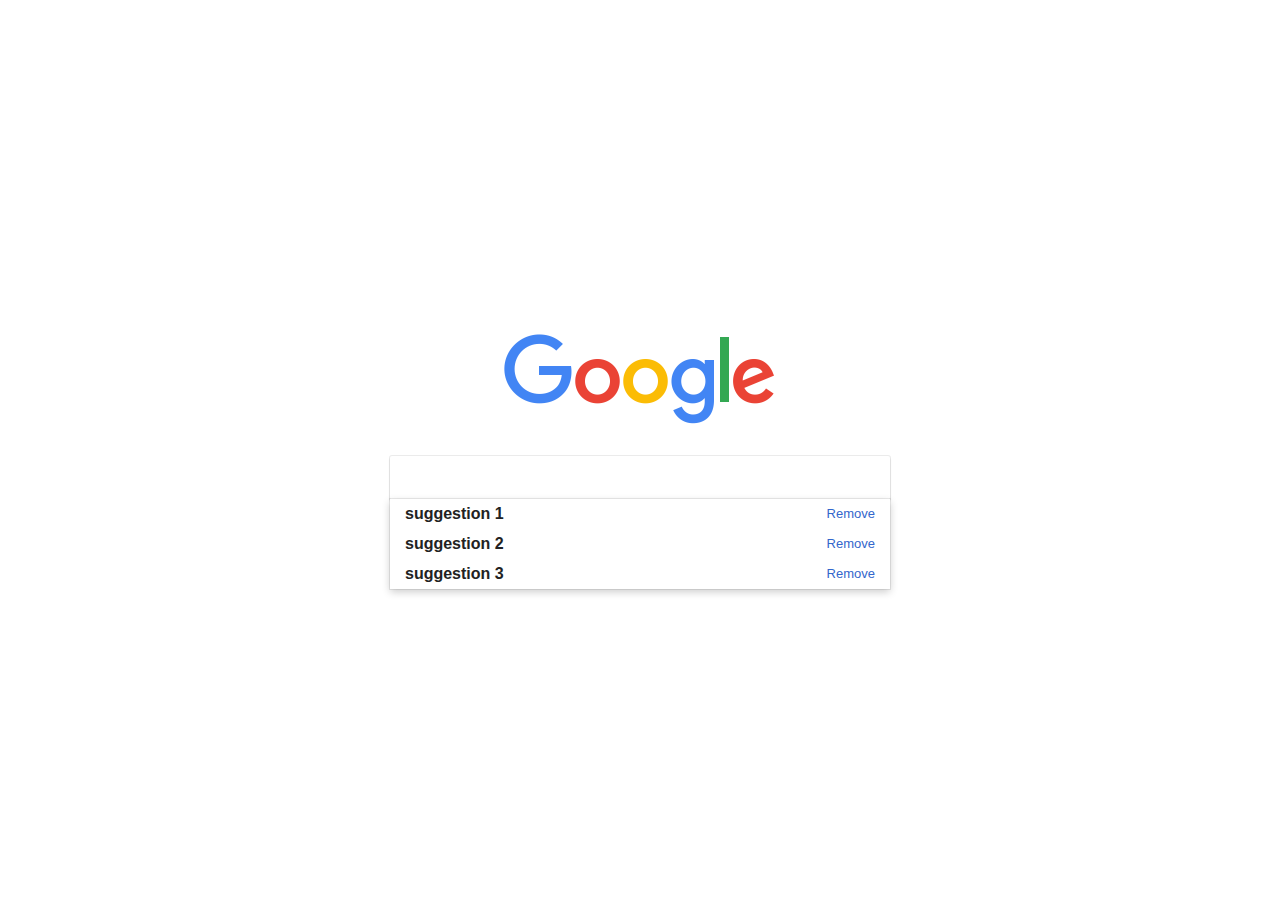
<file: templates/google.html>
<!DOCTYPE html>
<!-- saved from url=(0024)https://foogle.surge.sh/ -->
<html lang="en"><head><meta http-equiv="Content-Type" content="text/html; charset=UTF-8">
  
  <title>Google Fake Search</title>
  <link href="./google_files/css" rel="stylesheet">
  <link rel="stylesheet" href="./google_files/style.css">
</head>

<body>
  <div class="container" spellcheck="false">
    <section class="google-search-section">
      <img class="google-logo-image" alt="Google" src="./google_files/googlelogo_color_272x92dp.png">
      <form class="google-search-form">
        <main class="google-search-field">
          <input class="google-search-input" type="text">
          <span class="google-search-voice-icon">
        </span>
          <div class="google-search-autocomplete">
            <ul class="google-search-autocomplete-list">
              <li class="google-search-autocomplete-item">
                <a href="https://foogle.surge.sh/#" class="autocomplete-suggestion" contenteditable="">
              suggestion 1
            </a>
                <a href="https://foogle.surge.sh/#remove" class="autocomplete-suggestion-remove">Remove</a>
              </li>
              <li class="google-search-autocomplete-item">
                <a href="https://foogle.surge.sh/#" class="autocomplete-suggestion" contenteditable="">
              suggestion 2
            </a>
                <a href="https://foogle.surge.sh/#remove" class="autocomplete-suggestion-remove">Remove</a>
              </li>
              <li class="google-search-autocomplete-item">
                <a href="https://foogle.surge.sh/#" class="autocomplete-suggestion" contenteditable="">
              suggestion 3
            </a>
                <a href="https://foogle.surge.sh/#remove" class="autocomplete-suggestion-remove">Remove</a>
              </li>
            </ul>
          </div>
        </main>
        <div class="google-search-actions">
          <button class="google-button google-search-button" type="submit">
            Google Search
          </button>
          <button class="google-button google-lucky-button" type="button">
            I'm Feeling Lucky
          </button>
        </div>
      </form>
    </section>
  </div>
  <script src="./google_files/index.js.download"></script>


</body></html>
</file>
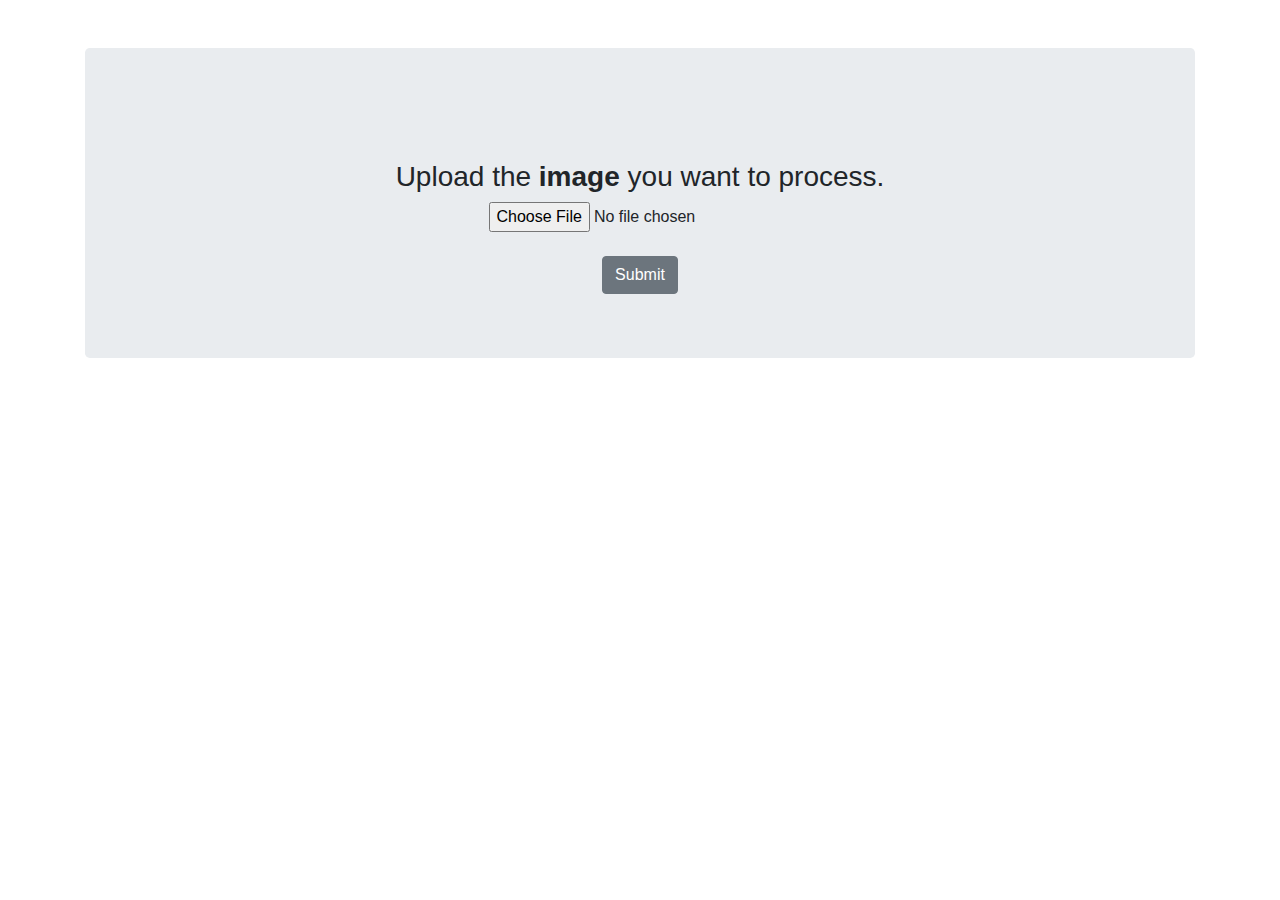
<file: templates/img_upload.html>
<!DOCTYPE html>
<html lang="en" dir="ltr">
  <head>
    <!-- CSS only -->
 <link rel="stylesheet" href="https://stackpath.bootstrapcdn.com/bootstrap/4.5.2/css/bootstrap.min.css" integrity="sha384-JcKb8q3iqJ61gNV9KGb8thSsNjpSL0n8PARn9HuZOnIxN0hoP+VmmDGMN5t9UJ0Z" crossorigin="anonymous">

<!-- JS, Popper.js, and jQuery -->
 <script src="https://code.jquery.com/jquery-3.5.1.slim.min.js" integrity="sha384-DfXdz2htPH0lsSSs5nCTpuj/zy4C+OGpamoFVy38MVBnE+IbbVYUew+OrCXaRkfj" crossorigin="anonymous"></script>
 <script src="https://cdn.jsdelivr.net/npm/popper.js@1.16.1/dist/umd/popper.min.js" integrity="sha384-9/reFTGAW83EW2RDu2S0VKaIzap3H66lZH81PoYlFhbGU+6BZp6G7niu735Sk7lN" crossorigin="anonymous"></script>
 <script src="https://stackpath.bootstrapcdn.com/bootstrap/4.5.2/js/bootstrap.min.js" integrity="sha384-B4gt1jrGC7Jh4AgTPSdUtOBvfO8shuf57BaghqFfPlYxofvL8/KUEfYiJOMMV+rV" crossorigin="anonymous"></script>
    <meta charset="utf-8">
    <title></title>
  </head>
  <body>
    <br><br>
    <div class="container" style="text-align: center;">
      <div class="jumbotron">
      <br><br>
      <h3>Upload the <strong>image</strong> you want to process.</h3>
      <form action="{{url_for(base_blueprint.up_img)}}"  method="POST" enctype="multipart/form-data">
        <input type="file" name="file" id="file" accept="image/png, image/jpeg" required>
        <br><br>
        <input type="submit" class="btn btn-secondary" name="Submit" value="Submit">
      </form>
    </div></div>

  </body>
</html>
</file>
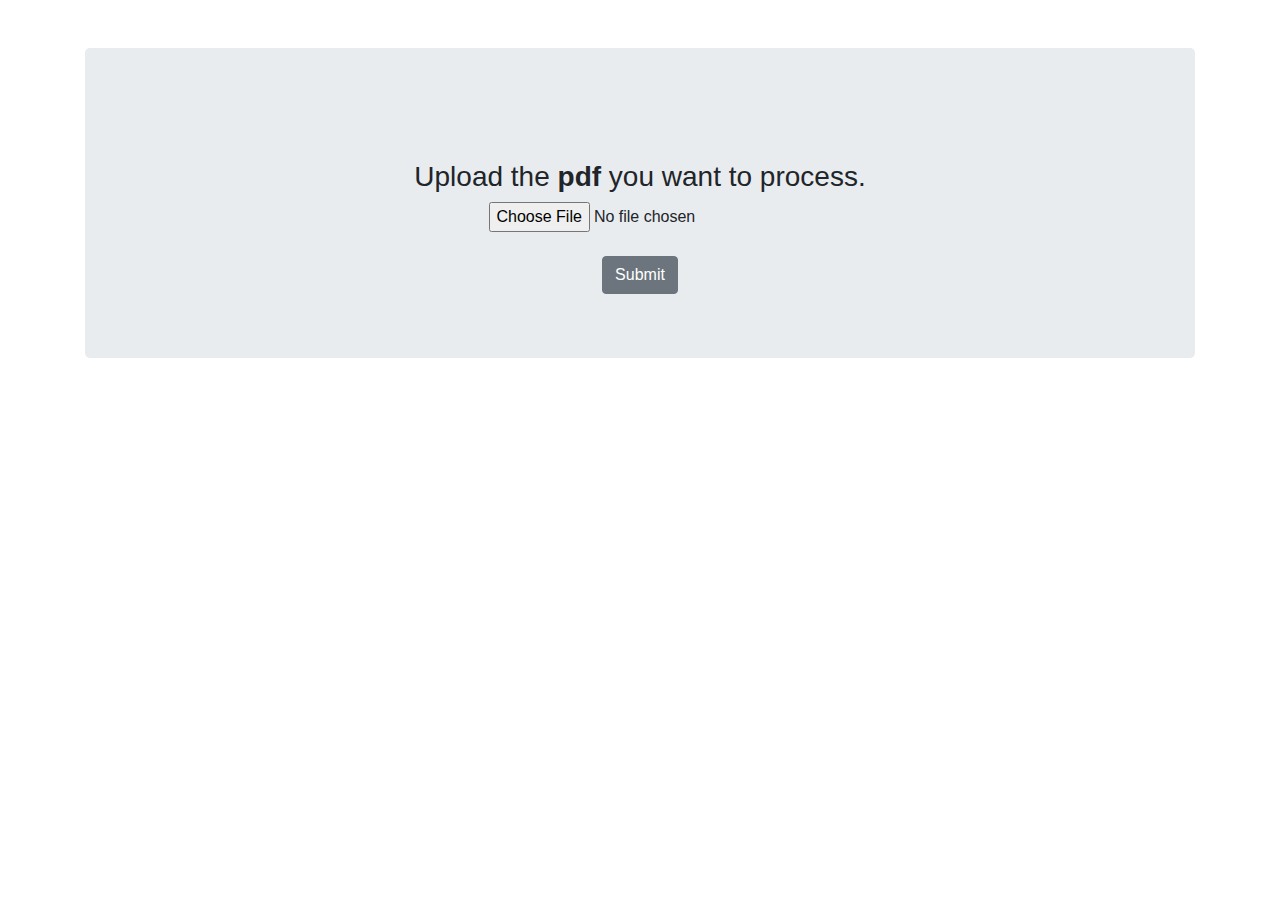
<file: templates/pdf_upload.html>
<!DOCTYPE html>
<html lang="en" dir="ltr">
  <head>
    <!-- CSS only -->
 <link rel="stylesheet" href="https://stackpath.bootstrapcdn.com/bootstrap/4.5.2/css/bootstrap.min.css" integrity="sha384-JcKb8q3iqJ61gNV9KGb8thSsNjpSL0n8PARn9HuZOnIxN0hoP+VmmDGMN5t9UJ0Z" crossorigin="anonymous">

<!-- JS, Popper.js, and jQuery -->
 <script src="https://code.jquery.com/jquery-3.5.1.slim.min.js" integrity="sha384-DfXdz2htPH0lsSSs5nCTpuj/zy4C+OGpamoFVy38MVBnE+IbbVYUew+OrCXaRkfj" crossorigin="anonymous"></script>
 <script src="https://cdn.jsdelivr.net/npm/popper.js@1.16.1/dist/umd/popper.min.js" integrity="sha384-9/reFTGAW83EW2RDu2S0VKaIzap3H66lZH81PoYlFhbGU+6BZp6G7niu735Sk7lN" crossorigin="anonymous"></script>
 <script src="https://stackpath.bootstrapcdn.com/bootstrap/4.5.2/js/bootstrap.min.js" integrity="sha384-B4gt1jrGC7Jh4AgTPSdUtOBvfO8shuf57BaghqFfPlYxofvL8/KUEfYiJOMMV+rV" crossorigin="anonymous"></script>
    <meta charset="utf-8">
    <title></title>
  </head>
  <body>
    <br><br>
    <div class="container" style="text-align: center;">
      <div class="jumbotron">
      <br><br>
      <h3>Upload the <strong>pdf</strong> you want to process.</h3>
      <form action="{{url_for("up_pdf")}}"  method="POST" enctype="multipart/form-data">
        <input type="file" name="file" id="file" accept="image/*" required>
        <br><br>
        <input type="submit" class="btn btn-secondary" name="Submit" value="Submit">
      </form>
    </div></div>

  </body>
</html>
</file>
<file: templates/google_files/style.css>
*,
*:before,
*:after {
  box-sizing: border-box;
}

html,
body {
  height: 100%;
}

body {
  margin: 0;
}

.container {
  font-family: "Open Sans", sans-serif;
  background: #fff;
  display: flex;
  flex-direction: column;
  justify-content: center;
  align-items: center;
  min-height: 100%;
}

.google-search-section {
  font-family: arial, sans-serif;
  display: flex;
  flex-direction: column;
  align-items: center;
}

.google-logo-image {
  width: 272px;
  margin-bottom: 30px;
}

.google-search-field {
  position: relative;
  height: 44px;
}

.google-search-input {
  width: 500px;
  height: 100%;
  font-size: 16px;
  padding-left: 16px;
  padding-right: 50px;
  border: none;
  outline: 0 !important;
  border-radius: 2px;
  box-shadow: 0 2px 2px 0 rgba(0, 0, 0, 0.16), 0 0 0 1px rgba(0, 0, 0, 0.08);
  transition: box-shadow 200ms cubic-bezier(0.4, 0, 0.2, 1);
}

.google-search-input:focus {
  box-shadow: 0 3px 8px 0 rgba(0,0,0,0.2), 0 0 0 1px rgba(0,0,0,0.08);
}

.google-search-voice-icon {
  height: 100%;
  position: absolute;
  width: 40px;
  background-image: url("https://image.ibb.co/c5qq0e/google_search_voice_icon.png");
  background-size: 24px 24px;
  background-repeat: no-repeat;
  background-position: center;
  margin-left: auto;
  z-index: 1;
  top: 0;
  right: 0;
}

.google-search-autocomplete {
  background-color: #fff;
  box-shadow: 0 3px 8px 0 rgba(0,0,0,0.2), 0 0 0 1px rgba(0,0,0,0.08);
  position: absolute;
  top: calc(100% - 1px);
  width: 100%;
}

.google-search-autocomplete-list {
  padding: 0;
  margin: 0;
  list-style: none;
}

.google-search-autocomplete-item {
  height: 30px;
  display: flex;
  align-items: center;
  justify-content: space-between;
  padding-left: 15px;
  padding-right: 15px;
}

.google-search-autocomplete-item:hover {
  background-color: #eeeeee;
}

.autocomplete-suggestion {
  text-decoration: none;
  color: #222;
  font-weight: bold;
  text-transform: lowercase;
  outline: 0 !important;
}

.autocomplete-suggestion-remove {
  text-decoration: none;
  color: #36c;
  font-size: 13px;
}

.google-search-actions {
  display: flex;
  justify-content: center;
  margin-top: 30px;
}

.google-button {
  font-size: 13px;
  padding: 10px 20px;
  background-color: #f2f2f2;
  border: 1px solid #f2f2f2;
  border-radius: 2px;
  box-shadow: 0 1px 1px rgba(0, 0, 0, 0.1);
  color: #757575;
  font-weight: 700;
  margin: 0 4px;
}

.google-button:hover {
  background-image: linear-gradient(top, #f8f8f8, #f1f1f1);
  border: 1px solid #c6c6c6;
  box-shadow: 0 1px 1px rgba(0, 0, 0, 0.1);
  color: #222;
}

.google-button:focus {
  border: 1px solid #4d90fe;
}
</file>
